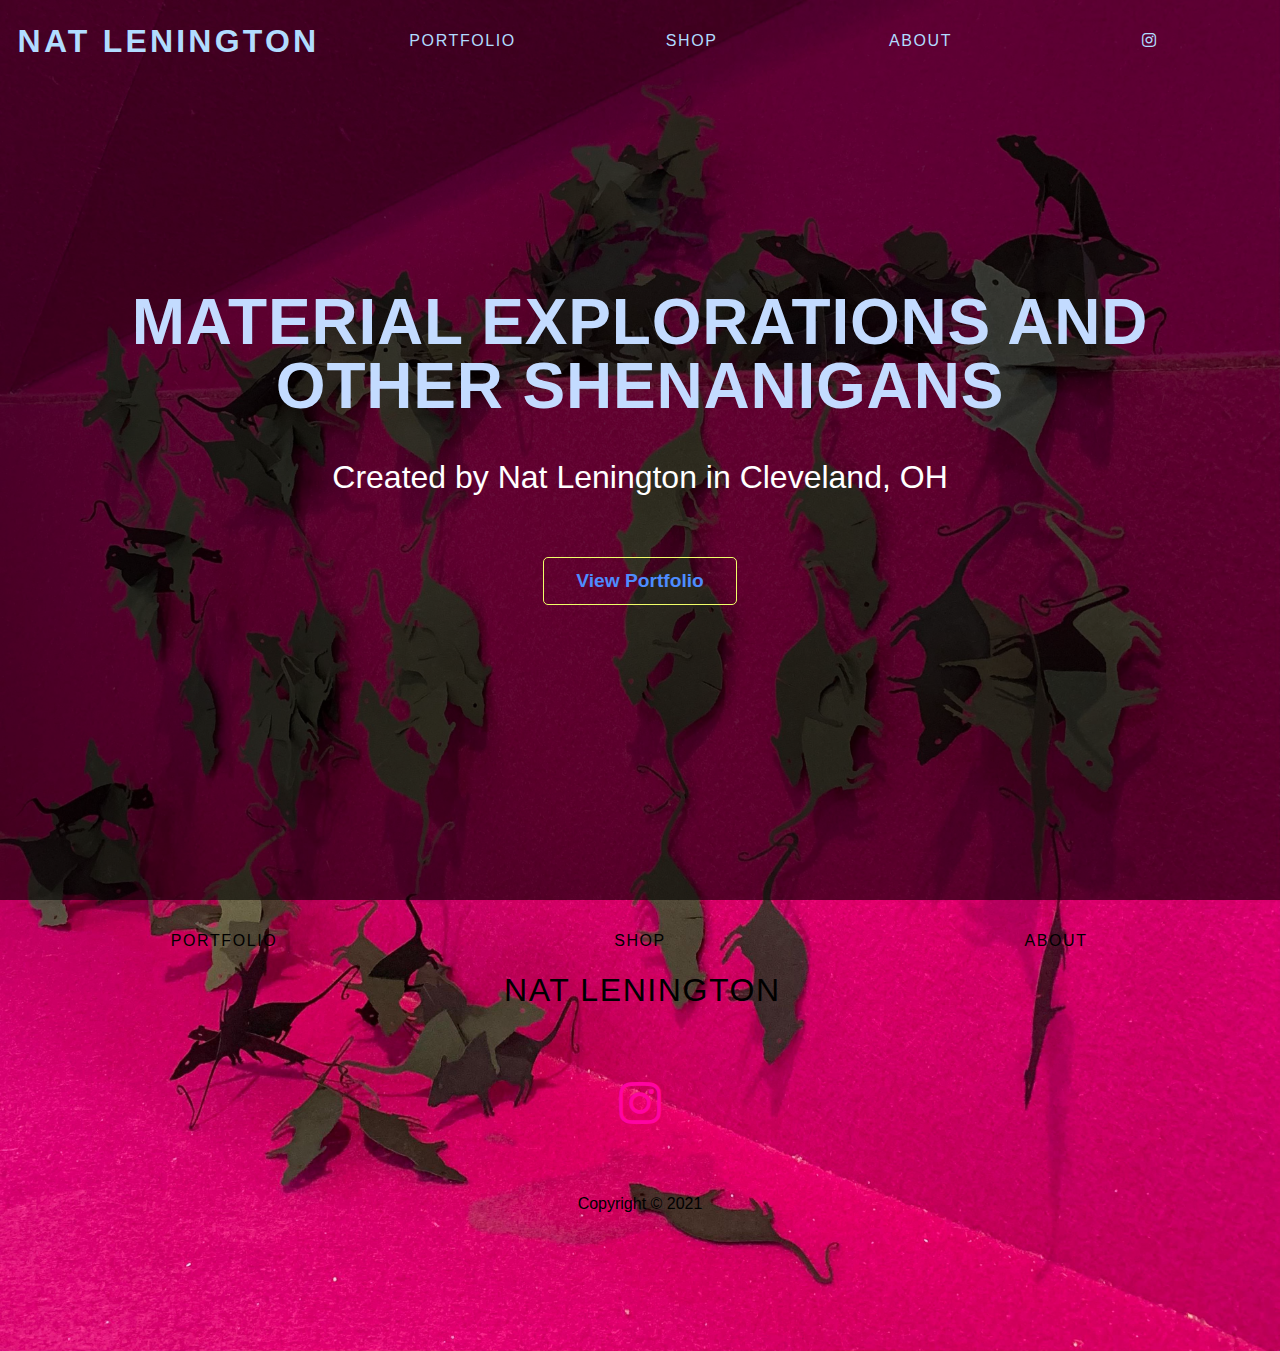
<file: index.html>
<!DOCTYPE html>
<html lang="en">
<head>
    <meta charset="UTF-8">
    <meta http-equiv="X-UA-Compatible" content="IE=edge">
    <meta name="viewport" content="width=device-width, initial-scale=1.0">
    <link rel="stylesheet" href="css/styles.css">
    <link rel="stylesheet" href="css/glightbox.min.css">
    <link rel="stylesheet" href="css/all.min.css">
    <title>Nat Lenington Homepage</title>
</head>
<body class="hero-body">
    <header class="hero-box">
        <section class="hero-image-box">
            <img src="img/pinkrats.jpg" alt="Image of paper rat installation" class="hero-img">
        </section>

        <nav class="nav-bar hero-nav">
            <h1 class="logo"><a href="index.html">Nat Lenington</a></h1>
            <ul class="nav-menu">
                <li class="nav-item"><a href="portfolio.html">Portfolio</a></li>
                <li class="nav-item"><a href="https://natlen.bigcartel.com">Shop</a></li>
                <li class="nav-item"><a href="about.html">About</a></li>
                <li class="nav-item social-nav-item"><a href="https://instagram.com/gnatgunk" aria-label="Link to Instagram"><i class="fab fa-instagram" aria-hidden="true"></i></a></li>
            </ul>
        </nav>
        <secion class="hero-text-box">
            <h1 class="hero-heading">Material explorations and other shenanigans</h1>
            <p class="hero-text">Created by Nat Lenington in Cleveland, OH</p>
            <p><a href="portfolio.html"><button class="hero-button">View Portfolio</button></a></p>
        </secion>
    </header>
    <footer>
        <nav class="nav-bar footer-nav">
            <ul class="nav-menu">
                <li class="nav-item"><a href="portfolio.html">Portfolio</a></li>
                <li class="nav-item"><a href="https://natlen.bigcartel.com">Shop</a></li>
                <li class="nav-item"><a href="about.html">About</a></li>
                <li class="nav-item logo footer-logo"><a href="index.html">Nat Lenington</a></li>
            </ul>
        </nav>
        <section class="footer-social">
            <a href="https://instagram.com/gnatgunk" aria-label="Link to Instagram"><i class="fab fa-instagram fa-3x" aria-hidden="true"></i></a>
        </section>
        <p class="footer-copyright">Copyright &copy; 2021</p>
    </footer>
</body>
</html>
</file>
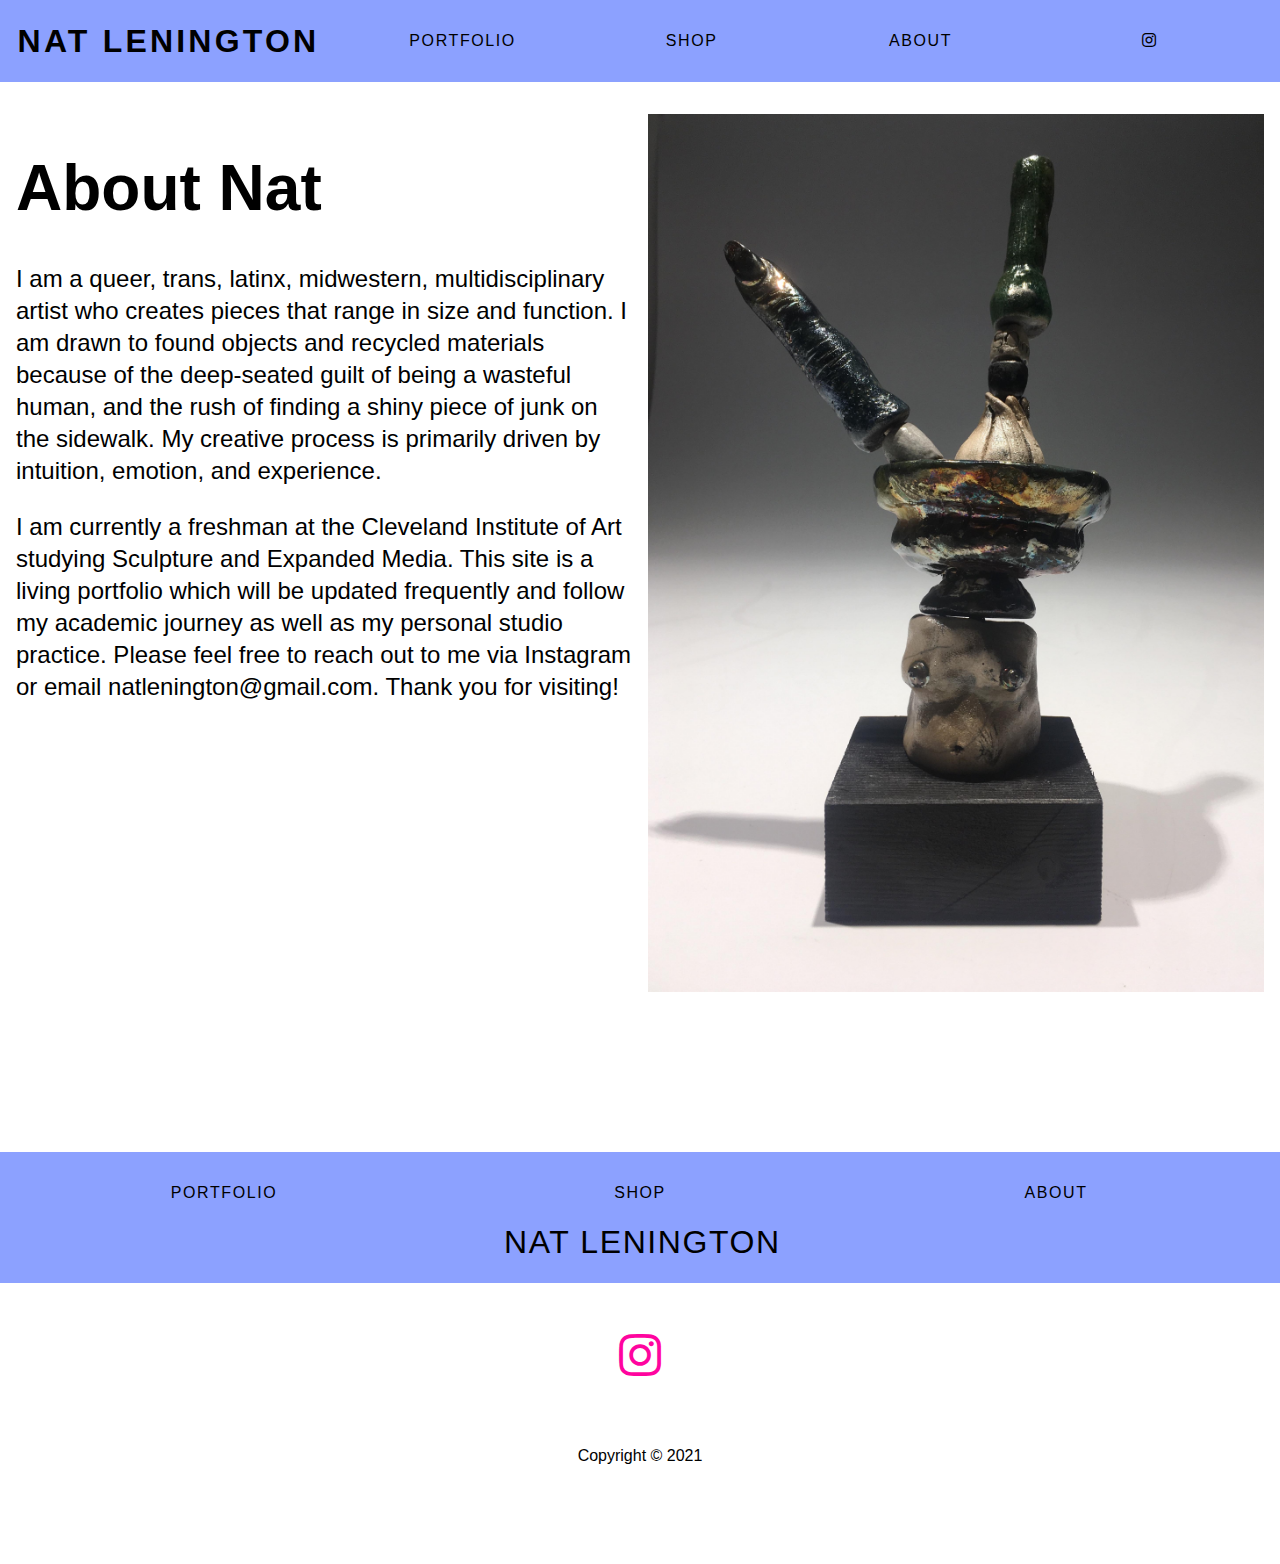
<file: about.html>
<!DOCTYPE html>
<html lang="en">
<head>
    <meta charset="UTF-8">
    <meta http-equiv="X-UA-Compatible" content="IE=edge">
    <meta name="viewport" content="width=device-width, initial-scale=1.0">
    <link rel="stylesheet" href="css/styles.css">
    <link rel="stylesheet" href="css/glightbox.min.css">
    <link rel="stylesheet" href="css/all.min.css">
    <title>About Nat Lenington</title>
</head>
<body>

<header>
        <nav class="nav-bar">
            <h1 class="logo"><a href="index.html">Nat Lenington</a></h1>
            <ul class="nav-menu">
                <li class="nav-item"><a href="portfolio.html">Portfolio</a></li>
                <li class="nav-item"><a href="shop.html">Shop</a></li>
                <li class="nav-item"><a href="about.html">About</a></li>
                <li class="nav-item social-nav-item"><a href="https://instagram.com/gnatgunk" aria-label="Link to Instagram"><i class="fab fa-instagram" aria-hidden="true"></i></a></li>
            </ul>
        </nav>
    </header>

<main class="about-page">
    <section class="about-text">
        <h1>About Nat</h1>
        <p> I am a queer, trans, latinx, midwestern, multidisciplinary artist who creates pieces that range in size and function. I am drawn to found objects and recycled materials because of the deep-seated guilt of being a wasteful human, and the rush of finding a shiny piece of junk on the sidewalk. My creative process is primarily driven by intuition, emotion, and experience.</p>
        <p>I am currently a freshman at the Cleveland Institute of Art studying Sculpture and Expanded Media. This site is a living portfolio which will be updated frequently and follow my academic journey as well as my personal studio practice. Please feel free to reach out to me via Instagram or email natlenington@gmail.com. Thank you for visiting!
        </p>

</section>
    <section class="about-image">
        <img src="img/IMG_0843.jpg" alt="">
    </section>
</main>
    
    <footer>
        <nav class="nav-bar footer-nav">
            <ul class="nav-menu">
                <li class="nav-item"><a href="portfolio.html">Portfolio</a></li>
                <li class="nav-item"><a href="shop.html">Shop</a></li>
                <li class="nav-item"><a href="about.html">About</a></li>
                <li class="nav-item logo footer-logo"><a href="index.html">Nat Lenington</a></li>
            </ul>
        </nav>
        <section class="footer-social">
            <a href="https://instagram.com/gnatgunk" aria-label="Link to Instagram"><i class="fab fa-instagram fa-3x" aria-hidden="true"></i></a>
        </section>
        <p class="footer-copyright">Copyright &copy; 2021</p>
    </footer>
</body>
</html>
</file>
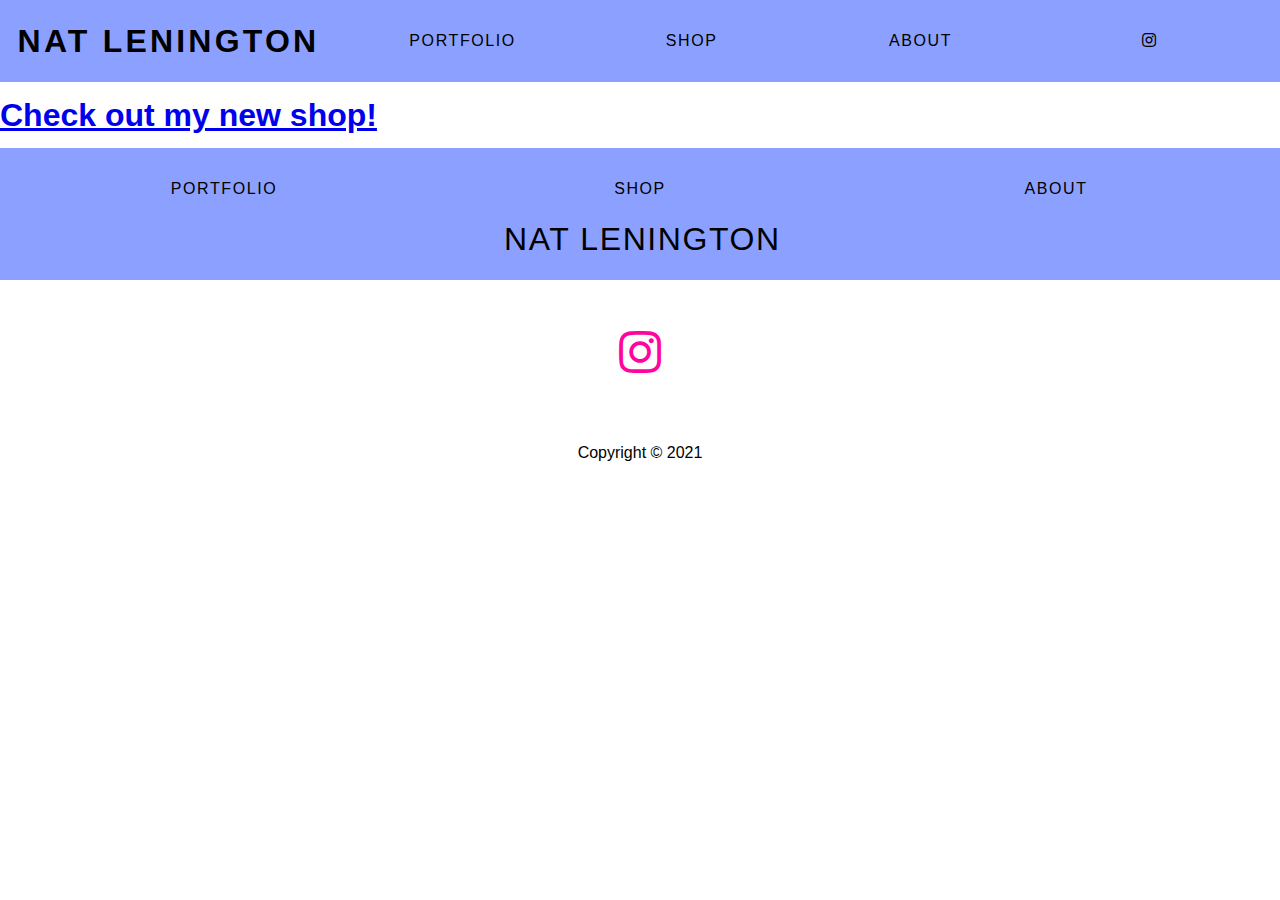
<file: shop.html>
<!DOCTYPE html>
<html lang="en">
<head>
    <meta charset="UTF-8">
    <meta http-equiv="X-UA-Compatible" content="IE=edge">
    <meta name="viewport" content="width=device-width, initial-scale=1.0">
    <link rel="stylesheet" href="css/styles.css">
    <link rel="stylesheet" href="css/glightbox.min.css">
    <link rel="stylesheet" href="css/all.min.css">
    <title>Nat Lenington Homepage</title>
</head>
<body>

<header>
        <nav class="nav-bar">
            <h1 class="logo"><a href="index.html">Nat Lenington</a></h1>
            <ul class="nav-menu">
                <li class="nav-item"><a href="portfolio.html">Portfolio</a></li>
                <li class="nav-item"><a href="shop.html">Shop</a></li>
                <li class="nav-item"><a href="about.html">About</a></li>
                <li class="nav-item social-nav-item"><a href="https://instagram.com/gnatgunk" aria-label="Link to Instagram"><i class="fab fa-instagram" aria-hidden="true"></i></a></li>
            </ul>
        </nav>
    </header>
    <section class="shop-text">
        <h1><a href="https://natlen.bigcartel.com">Check out my new shop!</a></h1>
    <footer>
        <nav class="nav-bar footer-nav">
            <ul class="nav-menu">
                <li class="nav-item"><a href="portfolio.html">Portfolio</a></li>
                <li class="nav-item"><a href="shop.html">Shop</a></li>
                <li class="nav-item"><a href="about.html">About</a></li>
                <li class="nav-item logo footer-logo"><a href="index.html">Nat Lenington</a></li>
            </ul>
        </nav>
        <section class="footer-social">
            <a href="https://instagram.com/gnatgunk" aria-label="Link to Instagram"><i class="fab fa-instagram fa-3x" aria-hidden="true"></i></a>
        </section>
        <p class="footer-copyright">Copyright &copy; 2021</p>
    </footer>
</body>
</html>
</file>
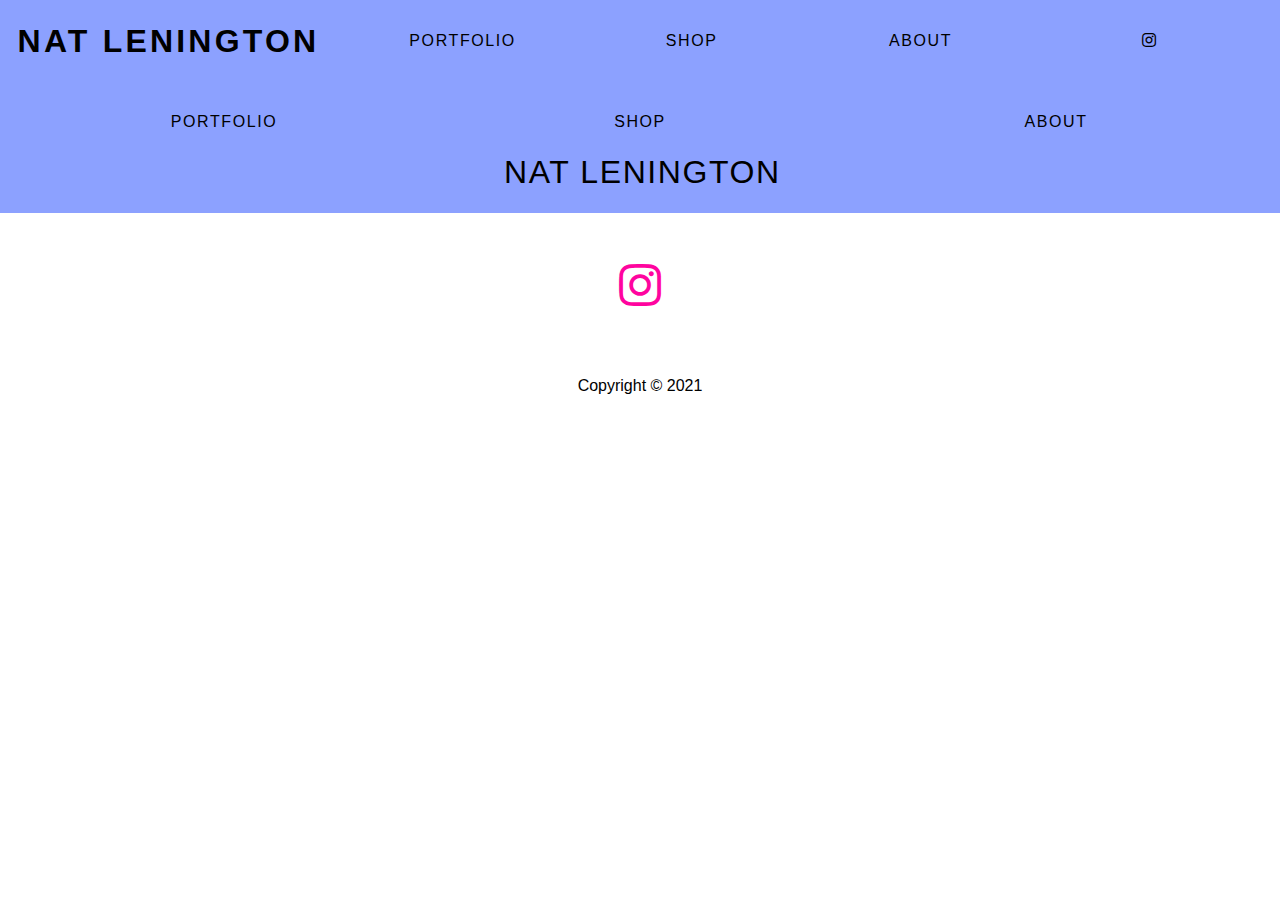
<file: template.html>
<!DOCTYPE html>
<html lang="en">
<head>
    <meta charset="UTF-8">
    <meta http-equiv="X-UA-Compatible" content="IE=edge">
    <meta name="viewport" content="width=device-width, initial-scale=1.0">
    <link rel="stylesheet" href="css/styles.css">
    <link rel="stylesheet" href="css/glightbox.min.css">
    <link rel="stylesheet" href="css/all.min.css">
    <title>Nat Lenington Homepage</title>
</head>
<body>

<header>
        <nav class="nav-bar">
            <h1 class="logo"><a href="index.html">Nat Lenington</a></h1>
            <ul class="nav-menu">
                <li class="nav-item"><a href="portfolio.html">Portfolio</a></li>
                <li class="nav-item"><a href="shop.html">Shop</a></li>
                <li class="nav-item"><a href="about.html">About</a></li>
                <li class="nav-item social-nav-item"><a href="https://instagram.com/gnatgunk" aria-label="Link to Instagram"><i class="fab fa-instagram" aria-hidden="true"></i></a></li>
            </ul>
        </nav>
    </header>
    <footer>
        <nav class="nav-bar footer-nav">
            <ul class="nav-menu">
                <li class="nav-item"><a href="portfolio.html">Portfolio</a></li>
                <li class="nav-item"><a href="shop.html">Shop</a></li>
                <li class="nav-item"><a href="about.html">About</a></li>
                <li class="nav-item logo footer-logo"><a href="index.html">Nat Lenington</a></li>
            </ul>
        </nav>
        <section class="footer-social">
            <a href="https://instagram.com/gnatgunk" aria-label="Link to Instagram"><i class="fab fa-instagram fa-3x" aria-hidden="true"></i></a>
        </section>
        <p class="footer-copyright">Copyright &copy; 2021</p>
    </footer>
</body>
</html>
</file>
<file: css/styles.css>
/* basic styles */
html {
  font-size: 100%;
  line-height: 1.5rem;
  box-sizing: border-box;
  font-family: Arial, Helvetica, sans-serif;
  height: 100%;
}

body {
  margin: auto;
  padding: 0;
  min-height: 100%;
}

*,
*::before,
*::after {
  box-sizing: inherit;
}

img,
video {
  width: 100%;
  height: auto;
  display: block;
}

/* header navbar styles */
.nav-bar {
  display: flex;
  flex-wrap: wrap;
  justify-content: center;
  line-height: 1rem;
  overflow: hidden;
  background-color: rgb(140, 161, 255);
}

.logo,
.nav-menu {
  text-transform: uppercase;
}
.logo,
.nav-item {
  white-space: nowrap;
}

.nav-menu {
  list-style: none;
  display: flex;
  flex-wrap: wrap;
  justify-content: space-evenly;
  align-items: center;
  padding: 0;
  margin: 0;
}

.nav-menu {
  flex: 1 0 33.3%;
  text-align: center;
}

.social-nav-item {
  flex: 1 1 10%;
}

.logo a,
.nav-menu a {
  display: block;
  text-decoration: none;
  letter-spacing: 0.2rem;
  padding: 0.8rem;
  color: #000;
}

.logo a {
  font-weight: 700;
  font-size: 2rem;
}

.nav-menu a {
  font-weight: 400;
  letter-spacing: 0.1rem;
  border-bottom: 1px soild rgb(231, 213, 255);
  transition: all ease 0.1s;
}

.nav-menu a:hover {
  border-bottom: 1px solid #000;
}

/* hero header navbar changes */

.hero-nav {
  background: none;
  grid-column: 1 / -1;
  grid-row: 1 / -1;
  background: none;
  align-content: top;
  z-index: 10;
}

.hero-nav .logo a,
.hero-nav .nav-menu a {
  color: rgb(177, 220, 255);
}

.hero-nav .nav-menu a:hover {
  border-bottom: 1px solid rgb(147, 164, 255);
}

.hero-nav .nav-menu a {
  border-bottom: 1px soild rgba(179, 231, 255, 0);
}

/* homepage hero */

.hero-box {
  display: grid;
  grid-template-columns: 1fr;
  grid-template-rows: 1fr;
  grid-gap: 0;
  align-content: center;
  justify-content: center;
  align-items: start;
  height: 100%;
}

.hero-image-box {
  height: 100vh;
  max-width: 100%;
  display: grid;
  grid-column: 1 / -1;
  grid-row: 1 / -1;
}

.hero-image-box::after {
  content: "";
  background-color: rgba(0, 0, 0, 0.6);
  height: 100vh;
  width: 100vw;
  position: absolute;
  top: 0;
  left: 0;
}

.hero-img {
  width: 100%;
  height: 100%;
  object-fit: cover;
}

.hero-text-box {
  grid-row: 1 / -1;
  grid-column: 1 / -1;
  align-self: center;
  padding: 1rem;
  z-index: 10;
  text-align: center;
}

.hero-heading {
  font-size: 1.5rem;
  letter-spacing: 0.05rem;
  font-weight: bold;
  text-transform: uppercase;
  color: rgb(195, 219, 255);
}

.hero-text {
  font-size: 1rem;
  margin-top: 0.5rem;
  color: white;
}

.hero-button {
  display: inline-block;
  padding: 0.75rem 2rem;
  background: none;
  color: rgb(78, 140, 255);
  font-size: 1.2rem;
  font-weight: bold;
  border: 1px solid rgb(240, 255, 104);
  border-radius: 5px;
  margin: 2rem;
}

.hero-button:hover {
  transform: scale(0.95);
}

.hero-button:active {
  background: rgba(242, 198, 253, 0.3);
}

/* about page */
.about-page {
  padding: 2rem 1rem 10rem 1rem;
  display: grid;
  grid-template-columns: 1fr;
  height: 100%;
}

.about-text {
  margin: 0 auto;
}

.about-text h1 {
  font-size: 2rem;
  line-height: 2rem;
}

.about-image img {
  height: 100%;
  object-fit: cover;
}

.about-social {
  display: flex;
  justify-content: start;
}

.about-social a {
  color: violet;
  padding: 0 1rem;
}

/* begin grid gallery styles */
.gallery-page {
  padding: 0 1rem 10rem 1rem;
}
.portfolio-gallery {
  display: grid;
  grid-template-columns: repeat(auto-fit, minmax(300px, 1fr));
  grid-gap: 0.5rem;
  grid-auto-rows: 300px;
}

.gallery-item {
  height: 100%;
  width: 100%;
  overflow: hidden;
}

.gallery-img {
  height: 100%;
  object-fit: cover;
  transition: 0.5s ease-in-out;
}

.gallery-img:hover {
  transform: scale(1.5);
}

.gallery-span {
  grid-template-columns: 1fr;
  grid-auto-flow: dense;
}

.w-1,
.w-2,
.w-3,
.w-4,
.w-5,
.w-6 {
  grid-column: span 1;
}
.h-1,
.h-2,
.h-3,
.h-4,
.h-5,
.h-6 {
  grid-row: span 1;
}

/* footer nav extra styles */
.footer-nav {
  white-space: nowrap;
}

.footer-social {
  display: flex;
  justify-content: center;
  padding: 3rem;
}

.footer-social a {
  color: rgb(255, 4, 159);
  padding: 0 1rem;
}

.footer-copyright {
  text-align: center;
  padding-bottom: 6rem;
}

/*add media queries for large screens */

@media (min-width: 600px) {
  .nav-bar {
    line-height: 1.5rem;
  }
  .nav-menu {
    padding: 0 1rem;
  }
  .nav-item {
    flex: 1 1;
  }
  .hero-nav {
    padding-bottom: 1rem;
  }
  .hero-heading {
    font-size: 4rem;
    line-height: 4rem;
  }
  .hero-text-box {
    padding: 2rem;
  }
  .hero-text {
    font-size: 2rem;
    line-height: 2rem;
  }
  .about-page {
    grid-template-columns: 1fr 1fr;
    grid-gap: 1rem;
  }
  .about-text h1 {
    font-size: 3rem;
    line-height: 3rem;
  }
  .about-text p {
    font-size: 1.1rem;
    line-height: 1.5rem;
  }
  /* grid column and row spans for wider screens */
  .w-1 {
    grid-column: span 1;
  }
  .w-2 {
    grid-column: span 2;
  }
  .w-3 {
    grid-column: span 3;
  }
  .w-4 {
    grid-column: span 4;
  }
  .w-5 {
    grid-column: span 5;
  }
  .w-6 {
    grid-column: span 6;
  }
  .h-1 {
    grid-row: span 1;
  }
  .h-2 {
    grid-row: span 2;
  }
  .h-3 {
    grid-row: span 3;
  }
  .h-4 {
    grid-row: span 4;
  }
  .h-5 {
    grid-row: span 5;
  }
  .h-6 {
    grid-row: span 6;
  }
  .gallery-span {
    grid-template-columns: repeat(6, 1fr);
  }
  .footer-nav {
    padding: 2rem;
  }
  .footer-logo {
    flex-basis: 100%;
  }
}

@media (min-width: 920px) {
  body {
    max-width: 1400px;
  }
  .hero-body {
    max-width: unset;
  }

  .nav-bar {
    justify-content: space-between;
    padding: 1rem 0;
  }
  .nav-menu {
    width: auto;
    justify-self: end;
  }

  .logo {
    margin: 0 0 0 0.3rem;
    justify-self: start;
  }
  .hero-nav {
    width: 100%;
  }
  .about-text h1 {
    font-size: 4rem;
    line-height: 4rem;
  }
  .about-text p {
    font-size: 1.5rem;
    line-height: 2rem;
  }
  .footer-nav {
    justify-content: space-evenly;
  }
}
</file>
